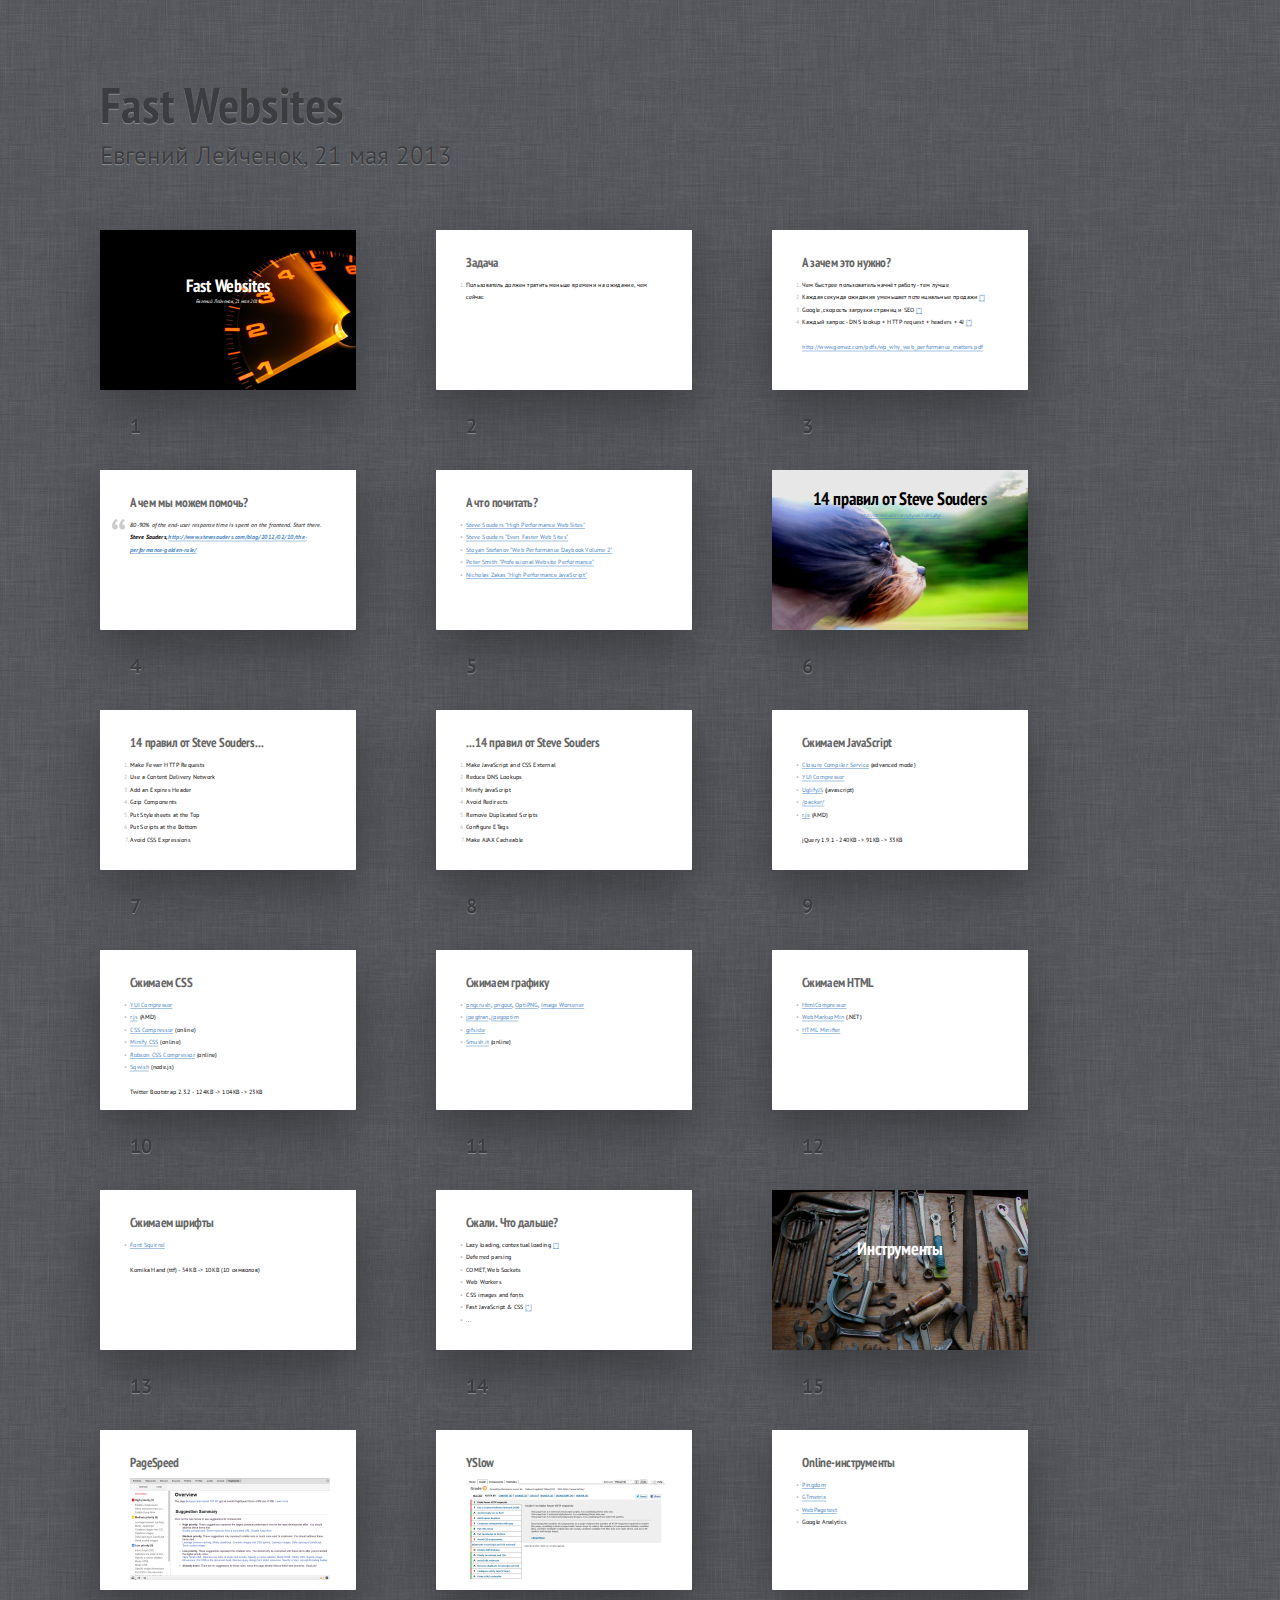
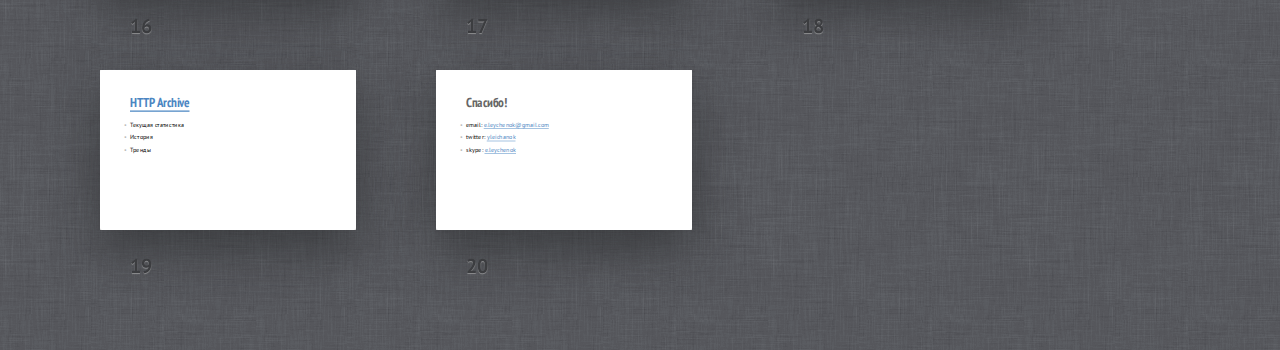
<file: fast_websites/index.html>
<!DOCTYPE HTML>
<html lang="en">
<head>
	<title>Fast Websites</title>
	<meta charset="utf-8">
	<meta name="viewport" content="width=792, user-scalable=no">
	<meta http-equiv="x-ua-compatible" content="ie=edge">
	<link rel="stylesheet" href="shower/themes/ribbon/styles/screen.css">
	<!--
	To apply styles to the certain slides
	set slide ID to get needed elements
	-->
	<style>
		.cover h2 {
			margin: 80px 0 0;
			text-align: center;
			font-size: 70px;
		}
		.cover p {
			margin: 10px 0 0;
			text-align: center;
			font-style: italic;
			font-size: 20px;
		}

		#cover h2 {
			color: #FFF;
		}
		#cover p {
			color: #FFF;
		}

		#rules h2 {
			 color: #000;
		}
		#tools h2 {
			color: #FFF;
			margin-top: 200px;
		}
	</style>
</head>
<body class="list">
	<header class="caption">
		<h1>Fast Websites</h1>
		<p>Евгений Лейченок, 21 мая 2013</p>
	</header>
	<section class="slide cover" id="cover"><div>
		<h2>Fast Websites</h2>
		<p>Евгений Лейченок, 21 мая 2013</p>
		<img src="pictures/cover.jpg" alt="">
	</div></section>
	<section class="slide"><div>
		<h2>Задача</h2>
		<ol>
			<li>Пользователь должен тратить меньше времени на ожидание, чем сейчас</li>
		</ol>
	</div></section>
	<section class="slide"><div>
		<h2>А зачем это нужно?</h2>
		<ol>
			<li>Чем быстрее пользователь начнёт работу - тем лучше</li>
			<li class="next">Каждая секунда ожидания уменьшает потенциальные продажи <a href="http://www.svennerberg.com/2008/12/page-load-times-vs-conversion-rates/">[*]</a></li>
			<li class="next">Google, скорость загрузки страниц и SEO <a href="http://blog.kissmetrics.com/speed-is-a-killer/">[*]</a></li>
			<li class="next">Каждый запрос - DNS lookup + HTTP request + headers + 4J <a href="http://estelle.github.io/jsframeworks/">[*]</a></li>
		</ol>
		<p class="note"><a href="http://www.gomez.com/pdfs/wp_why_web_performance_matters.pdf">http://www.gomez.com/pdfs/wp_why_web_performance_matters.pdf</a></p>
	</div></section>
	<section class="slide"><div>
		<h2>А чем мы можем помочь?</h2>
		<figure>
			<blockquote><p>80-90% of the end-user response time is spent on the frontend. Start there.</p></blockquote>
			<figcaption>Steve Souders, <a href="http://www.stevesouders.com/blog/2012/02/10/the-performance-golden-rule/">http://www.stevesouders.com/blog/2012/02/10/the-performance-golden-rule/</a></figcaption>
		</figure>
	</div></section>
	<section class="slide"><div>
		<h2>А что почитать?</h2>
		<ul>
			<li><a href="http://www.amazon.com/High-Performance-Web-Sites-Essential/dp/0596529309">Steve Souders "High Performance Web Sites"</a></li>
			<li><a href="http://www.amazon.com/Even-Faster-Web-Sites-Performance/dp/0596522304">Steve Souders "Even Faster Web Sites"</a></li>
			<li><a href="http://www.amazon.com/Web-Performance-Daybook-Stoyan-Stefanov/dp/1449332919">Stoyan Stefanov "Web Performance Daybook Volume 2"</a></li>
			<li><a href="http://www.amazon.com/Professional-Website-Performance-Optimizing-Front-End/dp/1118487524/">Peter Smith "Professional Website Performance"</a></li>
			<li><a href="http://www.amazon.com/Performance-JavaScript-Faster-Application-Interfaces/dp/059680279X/ref=pd_sim_b_12">Nicholas Zakas "High Performance JavaScript"</a></li>
		</ul>
	</div></section>
	<section class="slide cover" id="rules">
		<h2>14 правил от Steve Souders</h2>
		<p><a href="http://stevesouders.com/hpws/rules.php">http://stevesouders.com/hpws/rules.php</a></p>
		<img src="pictures/rules.jpg" alt="">
	</section>
	<section class="slide"><div>
		<h2>14 правил от Steve Souders...</h2>
		<ol>
			<li>Make Fewer HTTP Requests</li>
			<li>Use a Content Delivery Network</li>
			<li>Add an Expires Header</li>
			<li>Gzip Components</li>
			<li>Put Stylesheets at the Top</li>
			<li>Put Scripts at the Bottom</li>
			<li>Avoid CSS Expressions</li>
		</ol>
	</div></section>
	<section class="slide"><div>
		<h2>...14 правил от Steve Souders</h2>
		<ol type="1" start="7">
			<li style="counter-increment: list 7 1;">Make JavaScript and CSS External</li>
			<li>Reduce DNS Lookups</li>
			<li>Minify JavaScript</li>
			<li>Avoid Redirects</li>
			<li>Remove Duplicated Scripts</li>
			<li>Configure ETags</li>
			<li>Make AJAX Cacheable</li>
		</ol>
	</div></section>
	<section class="slide"><div>
		<h2>Сжимаем JavaScript</h2>
		<ul>
			<li><a href="http://closure-compiler.appspot.com/home">Closure Compiler Service</a> (advanced mode)</li>
			<li><a href="http://yui.github.io/yuicompressor/">YUI Compressor</a></li>
			<li><a href="https://github.com/mishoo/UglifyJS">UglifyJS</a> (javascript)</li>
			<li><a href="http://dean.edwards.name/packer/">/packer/</a></li>
			<li><a href="http://requirejs.org/docs/optimization.html">r.js</a> (AMD)</li>
		</ul>
		<p>jQuery 1.9.1 - 240KB -> 91KB -> 33KB</p>
	</div></section>
	<section class="slide"><div>
		<h2>Сжимаем CSS</h2>
		<ul>
			<li><a href="http://yui.github.io/yuicompressor/">YUI Compressor</a></li>
			<li><a href="http://requirejs.org/docs/optimization.html">r.js</a> (AMD)</li>
			<li><a href="http://www.cssdrive.com/index.php/main/csscompressor/">CSS Compressor</a> (online)</li>
			<li><a href="http://www.minifycss.com/css-compressor/">Minify CSS</a> (online)</li>
			<li><a href="http://iceyboard.no-ip.org/projects/css_compressor">Robson CSS Compressor</a> (online)</li>
			<li><a href="https://github.com/ded/sqwish">Sqwish</a> (node.js)</li>
		</ul>
		<p>Twitter Bootstrap 2.3.2 - 124KB -> 104KB -> 23KB</p>
	</div></section>
	<section class="slide"><div>
		<h2>Сжимаем графику</h2>
		<ul>
			<li><a href="http://pmt.sourceforge.net/pngcrush/">pngcrush</a>, <a href="http://advsys.net/ken/util/pngout.htm">pngout</a>, <a href="http://optipng.sourceforge.net/">OptiPNG</a>, <a href="http://entropymine.com/imageworsener/">Image Worsener</a></li>
			<li><a href="http://sylvana.net/jpegcrop/jpegtran/">jpegtran</a>, <a href="http://freecode.com/projects/jpegoptim">jpegoptim</a></li>
			<li><a href="http://www.lcdf.org/gifsicle/">gifsicle</a></li>
			<li><a href="http://www.smushit.com/ysmush.it/">Smush.it</a> (online)</li>
		</ul>
	</div></section>
	<section class="slide"><div>
		<h2>Сжимаем HTML</h2>
		<ul>
			<li><a href="https://code.google.com/p/htmlcompressor/">HtmlCompressor</a></li>
			<li><a href="http://webmarkupmin.codeplex.com/">WebMarkupMin</a> (.NET)</li>
			<li><a href="https://github.com/kangax/html-minifier">HTML Minifier</a></li>
		</ul>
	</div></section>
	<section class="slide"><div>
		<h2>Сжимаем шрифты</h2>
		<ul>
			<li><a href="http://www.fontsquirrel.com/tools/webfont-generator">Font Squirrel</a></li>
		</ul>
		<p>Komika Hand (ttf) - 54KB -> 10KB (10 символов)</p>
	</div></section>
	<section class="slide"><div>
		<h2>Сжали. Что дальше?</h2>
		<ul>
			<li>Lazy loading, contextual loading <a href="http://www.youtube.com/watch?v=Sx5GJo_14S8">[*]</a></li>
			<li>Deferred parsing</li>
			<li>COMET, Web Sockets</li>
			<li>Web Workers</li>
			<li>CSS images and fonts</li>
			<li>Fast JavaScript & CSS <a href="http://dl.dropboxusercontent.com/u/39519/talks/cssperf/index.html">[*]</a></li>
			<li>...</li>
		</ul>
	</div></section>
	<section class="slide cover" id="tools">
		<h2>Инструменты</h2>
		<img src="pictures/tools.jpg" alt="">
	</section>
	<section class="slide"><div>
		<h2>PageSpeed</h2>
		<img src="pictures/pagespeed.jpg" alt="">
	</div></section>
	<section class="slide"><div>
		<h2>YSlow</h2>
		<img src="pictures/yslow.jpg" alt="">
	</div></section>
	<section class="slide"><div>
		<h2>Online-инструменты</h2>
		<ul>
			<li><a href="http://tools.pingdom.com/fpt/">Pingdom</a></li>
			<li><a href="http://gtmetrix.com/">GTmetrix</a></li>
			<li><a href="http://www.webpagetest.org/">WebPagetest</a></li>
			<li>Google Analytics</li>
		</ul>
	</div></section>
	<section class="slide"><div>
		<h2><a href="http://httparchive.org/">HTTP Archive</a></h2>
		<ul>
			<li>Текущая статистика</li>
			<li>История</li>
			<li>Тренды</li>
		</ul>
	</div></section>
	<section class="slide"><div>
		<h2>Спасибо!</h2>
		<ul>
			<li>email: <a href="mailto:e.leychenok@gmail.com">e.leychenok@gmail.com</a></li>
			<li>twitter: <a href="https://twitter.com/yleichanok">yleichanok</a></li>
			<li>skype: <a href="callto:e.leychenok">e.leychenok</a></li>
		</ul>
	</div></section>
	<!--
		To hide progress bar from entire presentation
		just remove “progress” element.
		-->
	<div class="progress"><div></div></div>
	<script src="shower/shower.min.js"></script>
	<!-- Copyright © 2013 Yauheni Leichanok -->
</body>
</html>
</file>
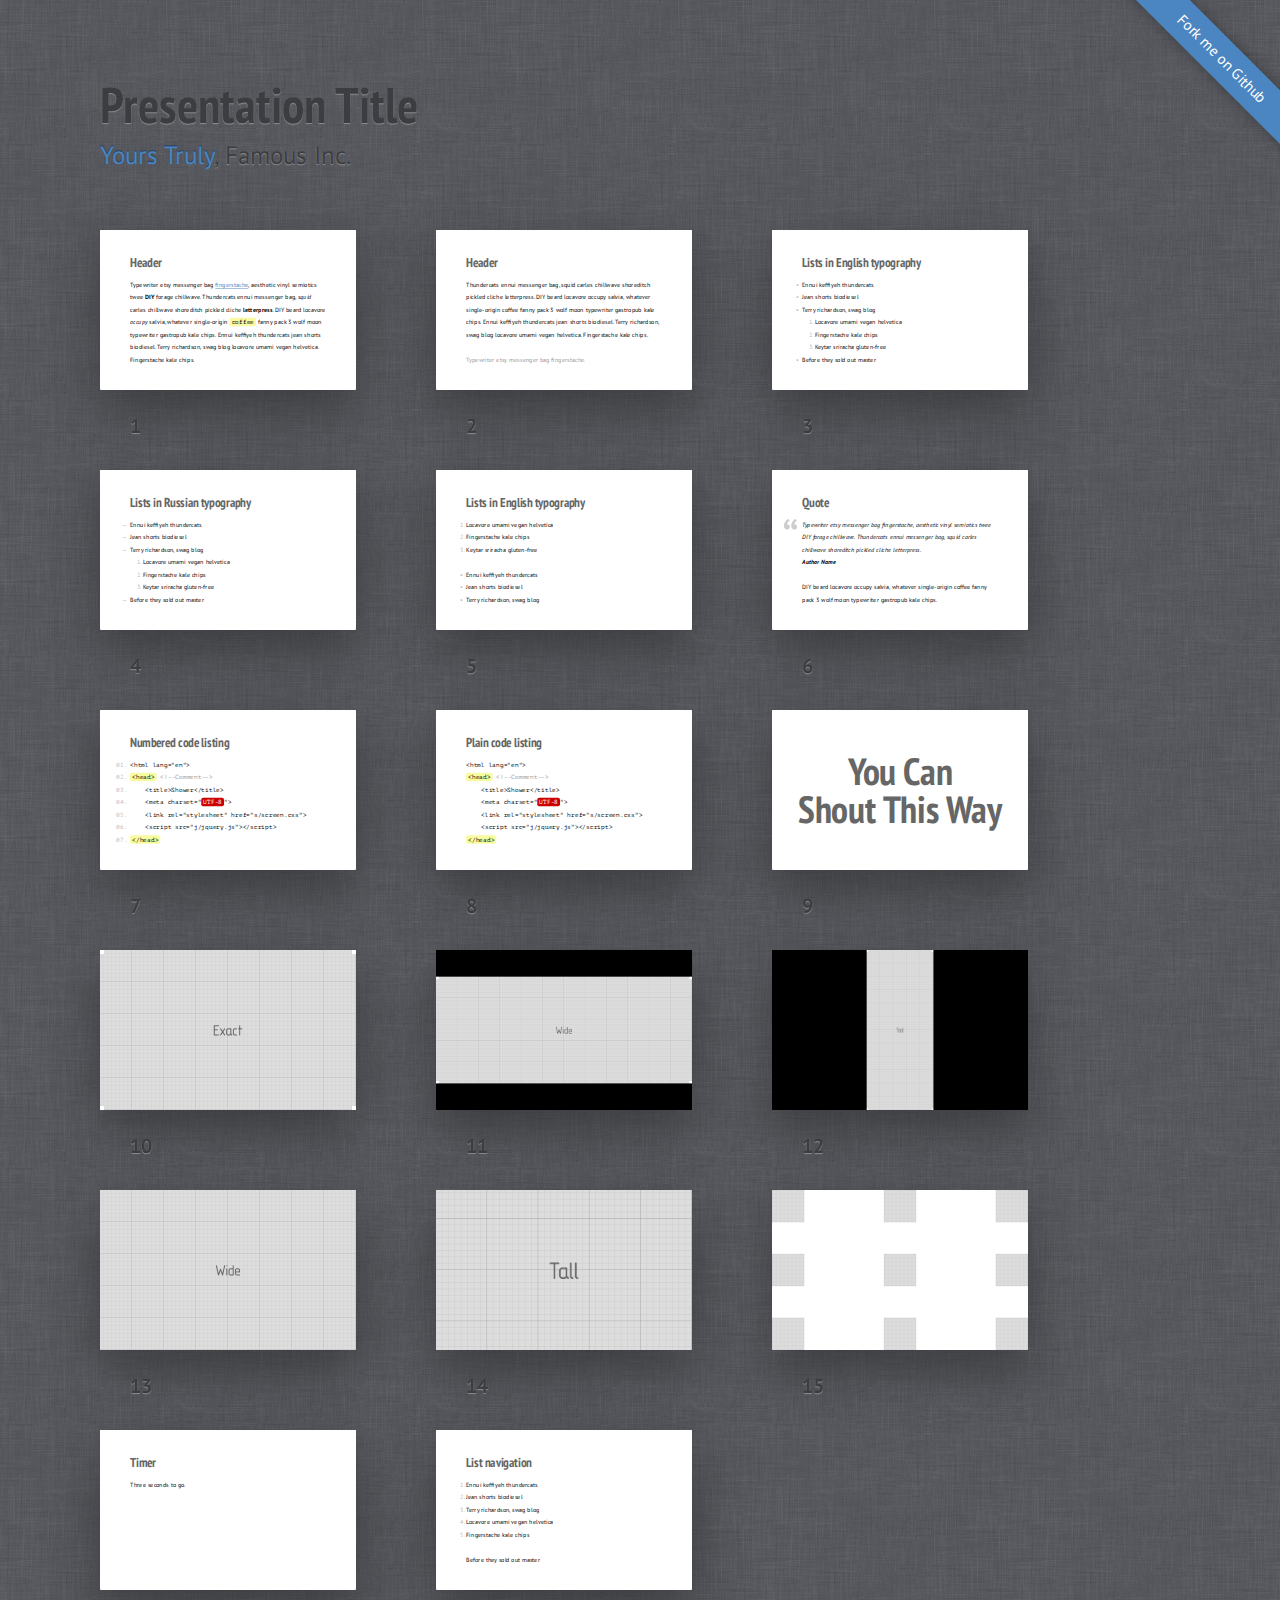
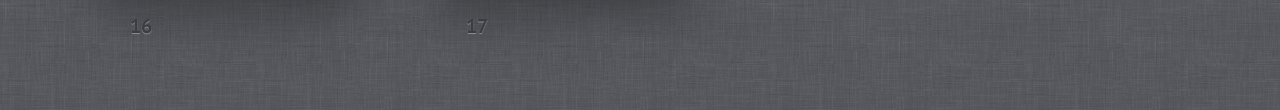
<file: fast_websites/shower/themes/ribbon/index.html>
<!DOCTYPE html>
<html lang="en">
<head>
	<title>Ribbon theme for Shower</title>
	<meta charset="utf-8">
	<meta name="viewport" content="width=792, user-scalable=no">
	<meta http-equiv="x-ua-compatible" content="ie=edge">
	<link rel="stylesheet" href="styles/screen.css">
</head>
<body class="list">
	<!--
		Debug class on <body> enables
		cyan grid on slides
		-->
	<header class="caption">
		<h1>Presentation Title</h1>
		<p><a href="">Yours Truly</a>, Famous Inc.</p>
	</header>
	<section class="slide"><div>
		<h2>Header</h2>
		<p>Typewriter etsy messenger bag <a href="">fingerstache</a>, aesthetic vinyl semiotics twee <strong>DIY</strong> forage chillwave. Thundercats ennui messenger bag, <em>squid</em> carles chillwave shoreditch pickled cliche <b>letterpress</b>. DIY beard locavore <i>occupy</i> salvia, whatever single-origin <code>coffee</code> fanny pack 3 wolf moon typewriter gastropub kale chips. Ennui keffiyeh thundercats jean shorts biodiesel. Terry richardson, swag blog locavore umami vegan helvetica. Fingerstache kale chips.</p>
		<footer>
			Typewriter etsy messenger bag fingerstache.
		</footer>
	</div></section>
	<section class="slide"><div>
		<h2>Header</h2>
		<p>Thundercats ennui messenger bag, squid carles chillwave shoreditch pickled cliche letterpress. DIY beard locavore occupy salvia, whatever single-origin coffee fanny pack 3 wolf moon typewriter gastropub kale chips. Ennui keffiyeh thundercats jean shorts biodiesel. Terry richardson, swag blog locavore umami vegan helvetica. Fingerstache kale chips.</p>
		<p class="note">Typewriter etsy messenger bag fingerstache.</p>
		<footer>
			DIY beard locavore occupy salvia, whatever single-origin coffee fanny pack 3 wolf moon typewriter gastropub kale chips. Ennui keffiyeh thundercats jean shorts biodiesel.
		</footer>
	</div></section>
	<section class="slide"><div>
		<h2>Lists in English typography</h2>
		<ul>
			<li>Ennui keffiyeh thundercats</li>
			<li>Jean shorts biodiesel</li>
			<li>Terry richardson, swag blog
				<ol>
					<li>Locavore umami vegan helvetica</li>
					<li>Fingerstache kale chips</li>
					<li>Keytar sriracha gluten-free</li>
				</ol>
			</li>
			<li>Before they sold out master</li>
		</ul>
	</div></section>
	<section class="slide" lang="ru"><div>
		<h2>Lists in Russian typography</h2>
		<ul>
			<li>Ennui keffiyeh thundercats</li>
			<li>Jean shorts biodiesel</li>
			<li>Terry richardson, swag blog
				<ol>
					<li>Locavore umami vegan helvetica</li>
					<li>Fingerstache kale chips</li>
					<li>Keytar sriracha gluten-free</li>
				</ol>
			</li>
			<li>Before they sold out master</li>
		</ul>
	</div></section>
	<section class="slide"><div>
		<h2>Lists in English typography</h2>
		<ol>
			<li>Locavore umami vegan helvetica</li>
			<li>Fingerstache kale chips</li>
			<li>Keytar sriracha gluten-free</li>
		</ol>
		<ul>
			<li>Ennui keffiyeh thundercats</li>
			<li>Jean shorts biodiesel</li>
			<li>Terry richardson, swag blog</li>
		</ul>
	</div></section>
	<section class="slide"><div>
		<h2>Quote</h2>
		<figure>
			<blockquote>
				<p>Typewriter etsy messenger bag fingerstache, aesthetic vinyl semiotics twee DIY forage chillwave. Thundercats ennui messenger bag, squid carles chillwave shoreditch pickled cliche letterpress.</p>
			</blockquote>
			<figcaption>Author Name</figcaption>
		</figure>
		<p>DIY beard locavore occupy salvia, whatever single-origin coffee fanny pack 3 wolf moon typewriter gastropub kale chips.</p>
	</div></section>
	<section class="slide"><div>
		<h2>Numbered code listing</h2>
		<pre>
			<code>&lt;html lang="en"&gt;</code>
			<code><mark>&lt;head&gt;</mark> <mark class="comment">&lt;!--Comment--&gt;</mark></code>
			<code>    &lt;title&gt;Shower&lt;/title&gt;</code>
			<code>    &lt;meta charset="<mark class="important">UTF-8</mark>"&gt;</code>
			<code>    &lt;link rel="stylesheet" href="s/screen.css"&gt;</code>
			<code>    &lt;script src="j/jquery.js"&gt;&lt;/script&gt;</code>
			<code><mark>&lt;/head&gt;</mark></code>
		</pre>
	</div></section>
	<section class="slide"><div>
		<h2>Plain code listing</h2>
		<pre><code>&lt;html lang="en"&gt;
<mark>&lt;head&gt;</mark> <mark class="comment">&lt;!--Comment--&gt;</mark>
    &lt;title&gt;Shower&lt;/title&gt;
    &lt;meta charset="<mark class="important">UTF-8</mark>"&gt;
    &lt;link rel="stylesheet" href="s/screen.css"&gt;
    &lt;script src="j/jquery.js"&gt;&lt;/script&gt;
<mark>&lt;/head&gt;</mark></code></pre>
	</div></section>
	<section class="slide shout"><div>
		<h2>
			You Can<br>
			Shout This Way
		</h2>
		<footer>
			Typewriter etsy messenger bag fingerstache.
		</footer>
	</div></section>
	<section class="slide cover"><div>
		<img src="pictures/exact.png" alt="">
	</div></section>
	<section class="slide cover w"><div>
		<img src="pictures/wide.png" alt="">
	</div></section>
	<section class="slide cover h"><div>
		<img src="pictures/tall.png" alt="">
		<footer>
			Typewriter etsy messenger bag fingerstache.
		</footer>
	</div></section>
	<section class="slide cover h"><div>
		<img src="pictures/wide.png" alt="">
	</div></section>
	<section class="slide cover w"><div>
		<img src="pictures/tall.png" alt="">
	</div></section>
	<section class="slide shout"><div>
		<img src="pictures/square.png" alt="" class="place t l">
		<img src="pictures/square.png" alt="" class="place t">
		<img src="pictures/square.png" alt="" class="place t r">
		<img src="pictures/square.png" alt="" class="place l">
		<img src="pictures/square.png" alt="" class="place">
		<img src="pictures/square.png" alt="" class="place r">
		<img src="pictures/square.png" alt="" class="place b l">
		<img src="pictures/square.png" alt="" class="place b">
		<img src="pictures/square.png" alt="" class="place b r">
	</div></section>
	<section class="slide" data-timing="00:03"><div>
		<h2>Timer</h2>
		<p>Three seconds to go.</p>
	</div></section>
	<section class="slide"><div>
		<h2>List navigation</h2>
		<ol>
			<li>Ennui keffiyeh thundercats</li>
			<li class="next">Jean shorts biodiesel</li>
			<li class="next">Terry richardson, swag blog</li>
			<li class="next">Locavore umami vegan helvetica</li>
			<li class="next">Fingerstache kale chips</li>
		</ol>
		<p class="next">Before they sold out master</p>
	</div></section>
	<p class="badge"><a href="https://github.com/shower/shower">Fork me on Github</a></p>
	<!--
		To hide progress bar from entire presentation
		just remove “progress” element.
		-->
	<div class="progress"><div></div></div>
	<script src="../../shower.js"></script>
	<!-- Copyright © 2013 Yours Truly, Famous Inc. -->
</body>
</html>
</file>
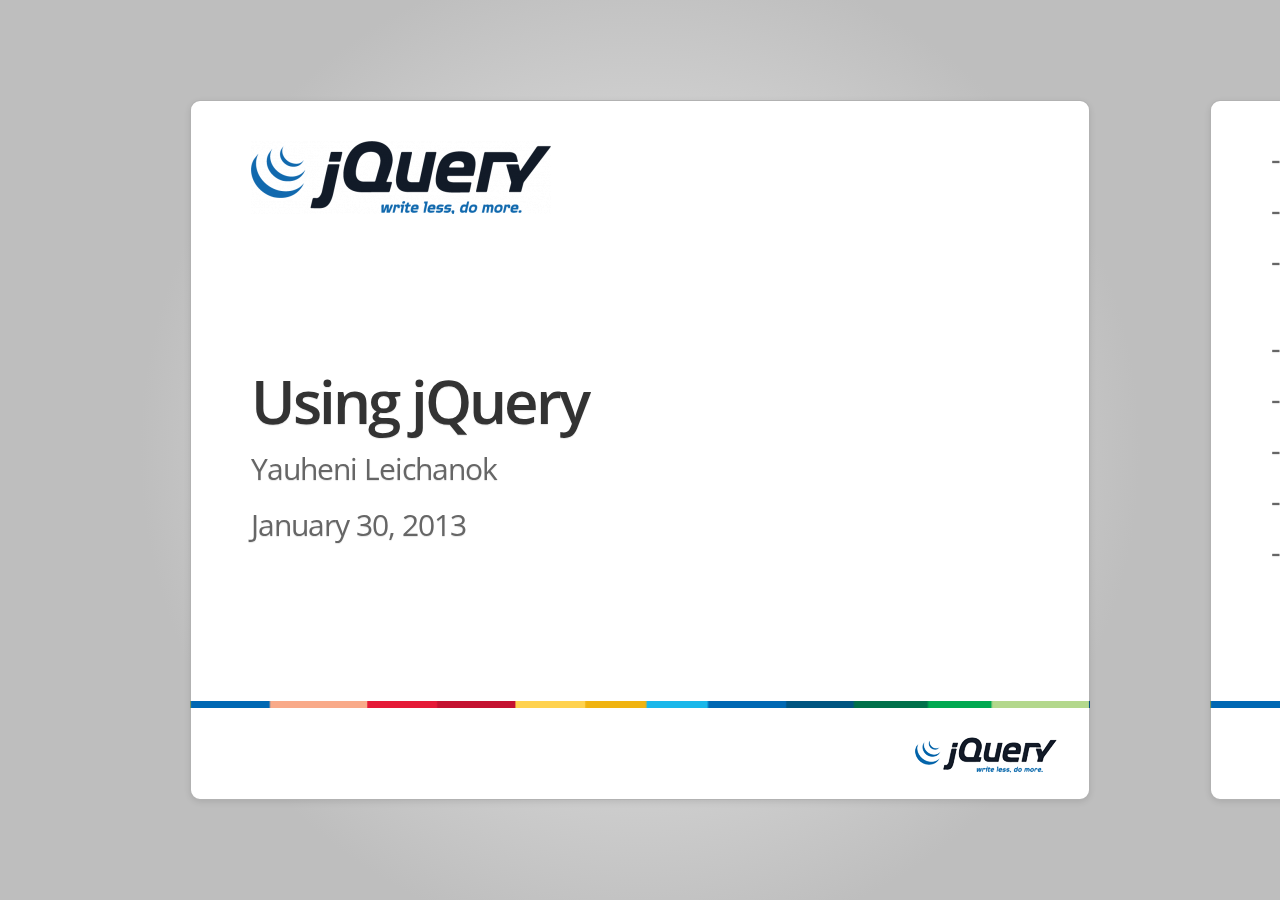
<file: using_jquery/presentation_en.html>
<!DOCTYPE html>
<!--
    Google HTML5 slide template
    
    Authors: Luke Mahe (code)
             Marcin Wichary (code and design)
             
             Dominic Mazzoni (browser compatibility)
             Charles Chen (ChromeVox support)
    
    URL: http://code.google.com/p/html5slides/
    -->
<html>
    <head>
        <meta charset="utf-8">
        <title>Using jQuery</title>
        <link rel="stylesheet" type="text/css" href="lib/styles.css">
    </head>
    <body style="display: none;">
        <section class="slides layout-regular template-io2011">
            <article>
                <img src="files/jquery-logo.png" alt="jQuery" />
                <h1>Using jQuery</h1>
                <p>Yauheni Leichanok</p>
                <p>January 30, 2013</p>
            </article>
            <article>
                <ul>
                    <li>What is jQuery?</li>
                    <li>DOM. Selectors. Performance. Sizzle</li>
                    <li>Working with elements. Parent, parents, closest, find, children, filter</li>
                    <li>Events</li>
                    <li>Ajax</li>
                    <li>Tips and tricks</li>
                    <li>Bonus #1</li>
                    <li>Bonus #2</li>
                </ul>
            </article>
            <article>
                <h3>A bit of history</h3>
                <ul>
                    <li>1995 - LiveScript</li>
                    <li>1996 - MS IE 3.0</li>
                    <li>1998 - EcmaScript</li>
                </ul>
            </article>
            <article>
                <h3>Browser wars</h3>
                <ul>
                    <li>Netscape - Microsoft</li>
                    <li>JavaScript - JScript</li>
                    <li>Proprietary technologies</li>
                </ul>
                <br />
                <p>2001 - MS IE 6.0</p>
                <img src="files/browser-wars.jpg" alt="" width="350" class="article-help" />
            </article>
            <article>
                <h3>DOM</h3>
                <p>If there is a DOM method - there is a problem with it (C) John Resig</p>
                <ul>
                    <li><code>getElementById</code> (problem with name)</li>
                    <li><code>getElementsByTagName</code> (problem with * and object)</li>
                    <li><code>getElementsByClassName</code> (problem with support and several classes)</li>
                    <li><code>querySelectorAll</code> (problem with support and syntax)</li>
                </ul>
                <img src="files/why-you-no.jpg" alt="" width="150" class="article-help" />
            </article>
            <article>
                <h3>jQuery!!!</h3>
                <ul>
                    <li>Selectors engine (Sizzle), tree traversal</li>
                    <li>Events</li>
                    <li>Visual effects and animation</li>
                    <li>AJAX-extensions</li>
                    <li>Plugins</li>
                </ul>
                <img src="files/chuck-norris-approved.jpg" alt="" width="250" class="article-help" />
            </article>
            <article>
                <h3>DOM & Sizzle</h3>
                <p>Based on DOM API, realization depends on support of base methods.</p>
                <p>Selectors are parsed from right to left.</p>
                <section>
                    <pre>
$('#id > div.className:first[data-id="42"] + a[href~="localhost"]');</pre>
                </section>
                <img src="files/sizzle.jpg" alt="" width="200" class="article-help" />
            </article>
            <article>
                <h3>Simple selectors</h3>
                <p>Use methods from DOM API.</p>
                <ul>
                    <li><code>$('#id') - getElementById</code></li>
                    <li><code>$('div') - getElementsByTagName</code></li>
                    <li><code>$('.className') - getElementsByClassName</code></li>
                </ul>
            </article>
			<article>
				<h3>From our projects:)</h3>
				<section>
					<pre>
// 1
var id = 'test';
$('div[id=' + id + ']');

// 2
$('.myclass input #results:eq(0)');

// 3
$('div#id');

// 4
$("#content.fan form.status .validation-summary-valid ul");</pre>
				</section>
			</article>
            <article>
                <h3>Context</h3>
                <p>Increases performance during elements search, using previous selected element. Pass the second parameter to $(...).</p>
                <section>
                    <pre>
var context = $('#id .className');
$('.anotherClassName', context).show();</pre>
                </section>
            </article>
            <article>
                <h3>Selectors</h3>
                <p>Use document.querySelectorAll(), if the method exists.</p>
                <p>If not - Sizzle parses the selector and search for elements from right to left.</p>
                <section>
                    <pre>
$('.className div > p');</pre>
                </section>
            </article>
            <article>
                <h3>Tips</h3>
                <ul>
                    <li>1. Start with id - <code>$('#id ...')</code></li>
                    <li>2. Use context - <code>$('...', $('#id'))</code></li>
                    <li>3. Be careful with pseudoclasses - <code>:first, :not, :contains</code> etc.</li>
                    <li><span class="red">4. Cache!</span></li>
                </ul>
                <section>
                    <pre>
var el = $('#id .className');
el.css('color', 'red');
el.show();
el.click(function() {});</pre>
                </section>
            </article>
            <article>
                <h1>http://jsperf.com/</h1>
                <img src="files/like-a-boss.jpg" alt="" width="200" class="article-help" />
            </article>
            <article>
                <h3>Need a custom selector?</h3>
                <section>
                    <pre>
$.extend($.expr[':'], {
    over100pixels: function(el) {
        return $(el).height() > 100;
    }
});

$('.box:over100pixels').click(function() {
    // do something
});</pre>
                </section>
                <img src="files/tools.png" alt="" width="150" class="article-help" />
            </article>
            <article>
                <h3>Tree traversal</h3>
                <ul>
                    <li><code>parent(), parents(), parentsUntil('selector')</code></li>
                    <li><code>closest('selector')</code></li>
                    <li><code>find('selector')</code></li>
                    <li><code>children('selector')</code></li>
                    <li><code>filter('selector')</code></li>
                    <li><code>siblings('selector')</code></li>
                </ul>
            </article>
            <article>
                <h3>Methods chaining</h3>
                <section>
                    <pre>
$('#id')
    .find('.className').hide().end()
    .find('.anotherClassName').show();</pre>
                </section>
                <img src="files/chain.jpg" alt="" width="300" class="article-help" />
            </article>
            <article>
                <h3>Helpers</h3>
                <section>
                    <pre>
$('#id').data('order', '1'); // save state
$('#id').is(':checked'); // check for smth

$('#id').clone(); // clone html element
$.extend(true, {}, obj); // clone object

$('#id').toggleClass('className'); // add or remove class
$('#id').slideToggle(); // slide up or slide down

$('#id').position(); // calculate position relatively
$('#id').offset(); // calculate position in the document</pre>
                </section>
            </article>
            <article>
                <h3>Events</h3>
                <p>http://www.quirksmode.org/dom/events/</p>
                <ul>
                    <li><code>&lt;a href="#" onclick="doSomething();"&gt;Go&lt;/a&gt;</code></li>
                    <li><code>element.onclick = doSomething;</code></li>
                    <li><code>element.addEventListener('click', doSomething, false);</code></li>
                    <li><code>element.attachEvent('onclick', doSomething);</code></li>
                </ul>
            </article>
            <article>
                <h3>DOM ready</h3>
                <p>Executes, when the DOM is fully loaded.</p>
                <section>
                    <pre>
$(document).ready(function() {});
$(function() {});

jQuery(function($) {});</pre>
                </section>
                <p><span class="red">Important!</span> Append your css files before scripts.</p>
            </article>
            <article>
                <h3>Events handling</h3>
                <ul>
                    <li><code>bind, unbind</code></li>
                    <li><code>live, die</code></li>
                    <li><code>delegate, undelegate</code></li>
                </ul>
            </article>
            <article>
                <h3>Events handling</h3>
                <section>
                    <pre>
$('#id').on('click', function() {});

// bad
$('#table tr').on('mouseover mouseleave', function(event) {});

// good
$('#table').on('mouseenter mouseleave', 'tr', function(event) {});</pre>
                </section>
                <img src="files/on-off-switch.jpg" alt="" width="250" class="article-help" />
            </article>
            <article>
                <h3>Namespaces</h3>
                <section>
                    <pre>
$('#id')
    .on('click.myPlugin', function() {})
    .on('keypress.myPlugin', function() {});

$('#id').off('.myPlugin');</pre>
                </section>
            </article>
            <article>
                <h3>Shortcuts</h3>
                <p>Exist for almost all events.</p>
                <section>
                    <pre>
// = $('#id').on('click', function() {});
$('#id').click(function() {});

// = $('#id').trigger('click');
$('#id').click();</pre>
                </section>
				<section>
					<pre>
$('#id').hover(function() {}, function() {});</pre>
				</section>
            </article>
            <article>
                <h3>AJAX</h3>
                <ul>
                    <li><code>$.ajax({});</code> - base method</li>
                    <li><code>$.get('');</code></li>
                    <li><code>$.post('');</code></li>
                </ul>
                <img src="files/ajax.jpg" alt="" width="250" class="article-help" />
            </article>
            <article>
                <h3>AJAX events</h3>
                <section>
                    <pre>
$("#loading").on("ajaxSend", function(){
    $(this).show();
}).on("ajaxComplete", function(){
    $(this).hide();
});</pre>
                </section>
                <img src="files/events.png" alt="" width="790" />
            </article>
            <article>
                <h3>JSONP</h3>
                <p>jQuery allows performing cross-domain requests.</p>
                <section>
                    <pre>
$.getJSON('url?callback=?', {}, function() {});

$.ajax({
    type: 'GET',
    url: 'url',
    dataType: 'jsonp',
    data: {},
    success: function() {}
});</pre>
                </section>
            </article>
            <article>
                <h3>Deferreds</h3>
                <p>Allows to assign callback functins for a task that may not complete immediately.</p>
                <section>
                    <pre>
// bad
$.get('first_url', function(firstResponse) {
    $.get('second_url', function(secondResponse) {
        // do something
    });
});

// better
$.when($.get('first_url'), $.get('second_url'))
 .then(function(firstResponse, secondResponse) {
   // do something 
});</pre>
                </section>
            </article>
            <article>
                <h3>Plugins</h3>
                <p>http://docs.jquery.com/Plugins/Authoring</p>
                <section>
                    <pre>
$.fn.toggable = function() {
    var el = $(this);
    el.click(function() {
        el.toggleClass('active');
    });
};

$('#id').toggable();</pre>
                </section>
            </article>
            <article>
                <h3>Finally</h3>
                <ul>
                    <li>Write nice selectors and cache them</li>
                    <li>Do not touch the DOM too much</li>
                    <li>Use id, if possible</li>
                    <li>Delegate events</li>
                    <li>Use namespaces</li>
                    <li>Use shortcust</li>
                    <li>Write your own plugins</li>
                    <li>Ask questions:)</li>
                </ul>
            </article>
			<article>
				<h3>Reading</h3>
				<ul>
					<li><a href="http://api.jquery.com/">Documentation</a></li>
					<li><a href="http://code.jquery.com/jquery-1.9.1.js">Source code</a></li>
					<li><a href="http://www.amazon.com/jQuery-Cookbook-Animal-Guide-ebook/dp/B0043D2EOU/ref=sr_1_1?ie=UTF8&qid=1361539635&sr=8-1&keywords=cody+linley+jquery">Cody Lindley - jQuery Cookbook</a></li>
					<li><a href="http://ontwik.com/javascript/jquery-performance-tips-and-tricks/">Addy Osmani - jQuery Proven Performance Tips</a></li>
					<li><a href="http://24ways.org/2011/your-jquery-now-with-less-suck/">Scott Kosman - Your jQuery: Now With 67% Less Suck</a></li>
					<li><a href="http://www.learningjquery.com/">Learning jQuery</a></li>
				</ul>
			</article>
			<article>
                <h3>Bonus #1. jQuery news</h3>
                <ul>
                    <li>jQuery sites updated</li>
                    <li>jQuery Plugin Registry</li>
                    <li>Two branches - 1.9 and 2.0</li>
                    <li>jQuery Migrate</li>
                </ul>
            </article>
            <article>
                <h3>jQuery 1.9</h3>
                <p><a href="http://jquery.com/upgrade-guide/1.9/">Upgrade guide</a></p>
                <ul>
                    <li>Refactoring</li>
                    <li>Old browser support</li>
                    <li>Removed hidden features API</li>
                    <li>Removed live, die, browser, toggle</li>
                    <li>Increased performance</li>
                    <li>...</li>
                </ul>
            </article>
            <article>
                <h3>jQuery 2.0</h3>
                <ul>
                    <li>Removed support of IE up to 9</li>
                    <li>API - equal to 1.9</li>
                </ul>
            </article>
            <article>
                <h3>jQuery Migrate</h3>
                <p><a href="https://github.com/jquery/jquery-migrate/">https://github.com/jquery/jquery-migrate/</a></p>
                <code>
                    <pre>&lt;script src="jquery-1.9.js"&gt;&lt;/script&gt;
&lt;script src="jquery-migrate-1.0.0.js"&gt;&lt;/script&gt;</pre>
                </code>
            </article>
            <article>
                <h3>Bonus #2. 5 common mistakes</h3>
                <ul>
                    <li>Using old jQuery version</li>
                    <li>Using same selectors several times, without caching</li>
                    <li>Too long and complex selectors</li>
                    <li>No methods chaining</li>
                    <li>Incorrect events handling</li>
                </ul>
            </article>
            <article>
                <h1>Thanks!</h1>
                <ul>
                    <li>email: <a href="mailto:e.leychenok@itransition.com">e.leychenok@itransition.com</a></li>
                    <li>skype: <a href="callto://e.leychenok">e.leychenok</a></li>
                    <li>twitter: <a href="https://twitter.com/yleichanok">https://twitter.com/yleichanok</a></li>
                </ul>
                <img src="files/yoda.jpg" alt="" width="225" class="article-help" />
            </article>
        </section>
        <script src="lib/slides.js"></script>
        <script src="lib/prettify.js"></script>
    </body>
</html>
</file>
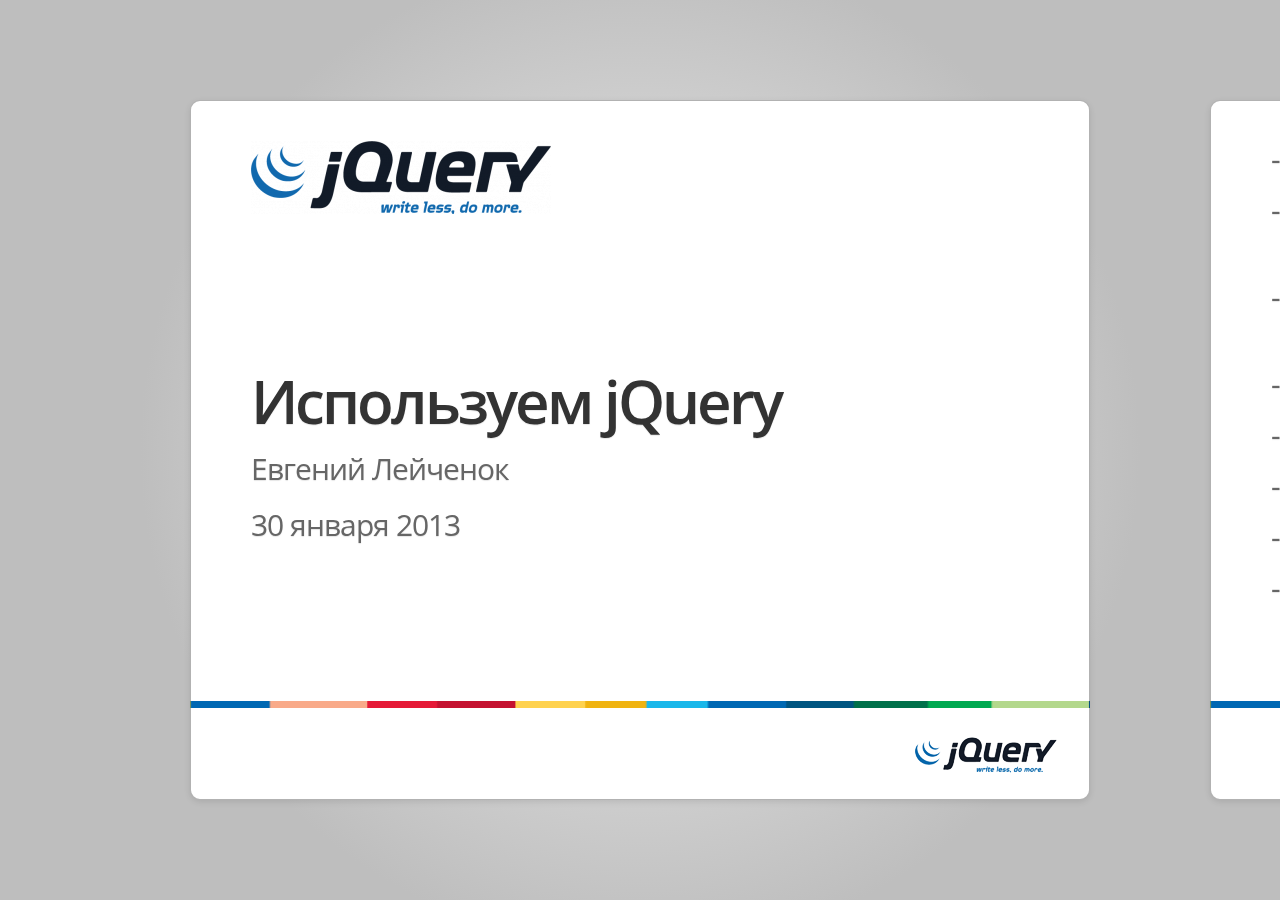
<file: using_jquery/presentation_ru.html>
<!DOCTYPE html>
<!--
    Google HTML5 slide template
    
    Authors: Luke Mahe (code)
             Marcin Wichary (code and design)
             
             Dominic Mazzoni (browser compatibility)
             Charles Chen (ChromeVox support)
    
    URL: http://code.google.com/p/html5slides/
    -->
<html>
    <head>
        <meta charset="utf-8">
        <title>Используем jQuery</title>
        <link rel="stylesheet" type="text/css" href="lib/styles.css">
    </head>
    <body style="display: none;">
        <section class="slides layout-regular template-io2011">
            <article>
                <img src="files/jquery-logo.png" alt="jQuery" />
                <h1>Используем jQuery</h1>
                <p>Евгений Лейченок</p>
                <p>30 января 2013</p>
            </article>
            <article>
                <ul>
                    <li>Что такое jQuery?</li>
                    <li>DOM. Селекторы. Проблемы производительности. Sizzle</li>
                    <li>Работа с элементами. Parent, parents, closest, find, children, filter</li>
                    <li>Всё о событиях</li>
                    <li>Ajax</li>
                    <li>Плюшки и полезности</li>
                    <li>Бонус #1</li>
                    <li>Бонус #2</li>
                </ul>
            </article>
            <article>
                <h3>Немного истории</h3>
                <ul>
                    <li>1995 - LiveScript</li>
                    <li>1996 - MS IE 3.0</li>
                    <li>1998 - EcmaScript</li>
                </ul>
            </article>
            <article>
                <h3>Браузерные войны</h3>
                <ul>
                    <li>Netscape - Microsoft</li>
                    <li>JavaScript - JScript</li>
                    <li>Проприетарные технологии</li>
                </ul>
                <br />
                <p>2001 - MS IE 6.0</p>
                <img src="files/browser-wars.jpg" alt="" width="350" class="article-help" />
            </article>
            <article>
                <h3>DOM</h3>
                <p>If there is a DOM method - there is a problem with it (C) John Resig</p>
                <ul>
                    <li><code>getElementById</code> (проблема с name)</li>
                    <li><code>getElementsByTagName</code> (проблема с * и object)</li>
                    <li><code>getElementsByClassName</code> (проблема с поддержкой и несколькими классами)</li>
                    <li><code>querySelectorAll</code> (проблема с поддержкой и синтаксисом)</li>
                </ul>
                <img src="files/why-you-no.jpg" alt="" width="150" class="article-help" />
            </article>
            <article>
                <h3>jQuery!!!</h3>
                <ul>
                    <li>Движок селекторов (Sizzle), переход по  дереву</li>
                    <li>События</li>
                    <li>Визуальные эффекты и анимация</li>
                    <li>AJAX-дополнения</li>
                    <li>Плагины</li>
                </ul>
                <img src="files/chuck-norris-approved.jpg" alt="" width="250" class="article-help" />
            </article>
            <article>
                <h3>DOM & Sizzle</h3>
                <p>Основан на DOM API и работает в разных браузерах в зависимости от поддержки основных методов.</p>
                <p>Разбор селекторов происходит справа налево, как в CSS.</p>
                <section>
                    <pre>
$('#id > div.className:first[data-id="42"] + a[href~="localhost"]');</pre>
                </section>
                <img src="files/sizzle.jpg" alt="" width="200" class="article-help" />
            </article>
            <article>
                <h3>Простые селекторы</h3>
                <p>Напрямую используют методы из DOM API.</p>
                <ul>
                    <li><code>$('#id') - getElementById</code></li>
                    <li><code>$('div') - getElementsByTagName</code></li>
                    <li><code>$('.className') - getElementsByClassName</code></li>
                </ul>
            </article>
			<article>
				<h3>Из наших проектов:)</h3>
				<section>
					<pre>
// 1
var id = 'test';
$('div[id=' + id + ']');

// 2
$('.myclass input #results:eq(0)');

// 3
$('div#id');

// 4
$("#content.fan form.status .validation-summary-valid ul");</pre>
				</section>
			</article>
            <article>
                <h3>Контекст</h3>
                <p>Ускоряет выборку элементов, используя результат предыдущей выборки. Передаётся вторым параметром в функцию $(...).</p>
                <section>
                    <pre>
var context = $('#id .className');
$('.anotherClassName', context).show();</pre>
                </section>
            </article>
            <article>
                <h3>Сложные селекторы</h3>
                <p>Используют document.querySelectorAll(), если он есть.</p>
                <p>Если нет - просиходит парсинг селектора и выборка элементов справа налево, постепенно.</p>
                <section>
                    <pre>
$('.className div > p');</pre>
                </section>
            </article>
            <article>
                <h3>Как правильно составлять селекторы</h3>
                <ul>
                    <li>1. Начинать селектор с id - <code>$('#id ...')</code></li>
                    <li>2. Использовать контекст - <code>$('...', $('#id'))</code></li>
                    <li>3. Аккуратнее с псевдоклассами - <code>:first, :not, :contains</code> и др.</li>
                    <li><span class="red">4. Кэшируйте!</span></li>
                </ul>
                <section>
                    <pre>
var el = $('#id .className');
el.css('color', 'red');
el.show();
el.click(function() {});</pre>
                </section>
            </article>
            <article>
                <h1>http://jsperf.com/</h1>
                <img src="files/like-a-boss.jpg" alt="" width="200" class="article-help" />
            </article>
            <article>
                <h3>Нужен свой селектор?</h3>
                <section>
                    <pre>
$.extend($.expr[':'], {
    over100pixels: function(el) {
        return $(el).height() > 100;
    }
});

$('.box:over100pixels').click(function() {
    // do something
});</pre>
                </section>
                <img src="files/tools.png" alt="" width="150" class="article-help" />
            </article>
            <article>
                <h3>Бегаем по дереву</h3>
                <ul>
                    <li><code>parent(), parents(), parentsUntil('selector')</code></li>
                    <li><code>closest('selector')</code></li>
                    <li><code>find('selector')</code></li>
                    <li><code>children('selector')</code></li>
                    <li><code>filter('selector')</code></li>
                    <li><code>siblings('selector')</code></li>
                </ul>
            </article>
            <article>
                <h3>Цепочки вызовов</h3>
                <section>
                    <pre>
$('#id')
    .find('.className').hide().end()
    .find('.anotherClassName').show();</pre>
                </section>
                <img src="files/chain.jpg" alt="" width="300" class="article-help" />
            </article>
            <article>
                <h3>Вспомогательные функции</h3>
                <section>
                    <pre>
$('#id').data('order', '1'); // save state
$('#id').is(':checked'); // check for smth

$('#id').clone(); // clone html element
$.extend(true, {}, obj); // clone object

$('#id').toggleClass('className'); // add or remove class
$('#id').slideToggle(); // slide up or slide down

$('#id').position(); // calculate position relatively
$('#id').offset(); // calculate position in the document</pre>
                </section>
            </article>
            <article>
                <h3>События</h3>
                <p>http://www.quirksmode.org/dom/events/</p>
                <ul>
                    <li><code>&lt;a href="#" onclick="doSomething();"&gt;Go&lt;/a&gt;</code></li>
                    <li><code>element.onclick = doSomething;</code></li>
                    <li><code>element.addEventListener('click', doSomething, false);</code></li>
                    <li><code>element.attachEvent('onclick', doSomething);</code></li>
                </ul>
            </article>
            <article>
                <h3>DOM ready</h3>
                <p>Вызывается, когда объектная модель документа готова к работе.</p>
                <section>
                    <pre>
$(document).ready(function() {});
$(function() {});

jQuery(function($) {});</pre>
                </section>
                <p><span class="red">Важно!</span> Файлы стилей должны быть подлючены до скриптов, особенно тех, которые используют ready.</p>
            </article>
            <article>
                <h3>Обрабатываем события на элементах</h3>
                <ul>
                    <li><code>bind, unbind</code></li>
                    <li><code>live, die</code></li>
                    <li><code>delegate, undelegate</code></li>
                </ul>
            </article>
            <article>
                <h3>Обрабатываем события на элементах</h3>
                <section>
                    <pre>
$('#id').on('click', function() {});

// bad
$('#table tr').on('mouseover mouseleave', function(event) {});

// good
$('#table').on('mouseenter mouseleave', 'tr', function(event) {});</pre>
                </section>
                <img src="files/on-off-switch.jpg" alt="" width="250" class="article-help" />
            </article>
            <article>
                <h3>Пространства имён</h3>
                <section>
                    <pre>
$('#id')
    .on('click.myPlugin', function() {})
    .on('keypress.myPlugin', function() {});

$('#id').off('.myPlugin');</pre>
                </section>
            </article>
            <article>
                <h3>Сокращения</h3>
                <p>Практически для каждого события есть сокращённый способ для добавления обработчика и вызова события.</p>
                <section>
                    <pre>
// = $('#id').on('click', function() {});
$('#id').click(function() {});

// = $('#id').trigger('click');
$('#id').click();</pre>
                </section>
				<section>
					<pre>
$('#id').hover(function() {}, function() {});</pre>
				</section>
            </article>
            <article>
                <h3>AJAX</h3>
                <ul>
                    <li><code>$.ajax({});</code> - основной метод</li>
                    <li><code>$.get('');</code></li>
                    <li><code>$.post('');</code></li>
                </ul>
                <img src="files/ajax.jpg" alt="" width="250" class="article-help" />
            </article>
            <article>
                <h3>AJAX события</h3>
                <section>
                    <pre>
$("#loading").on("ajaxSend", function(){
    $(this).show();
}).on("ajaxComplete", function(){
    $(this).hide();
});</pre>
                </section>
                <img src="files/events.png" alt="" width="790" />
            </article>
            <article>
                <h3>JSONP</h3>
                <p>jQuery предоставляет возможность кросс-доменной загрузки данных.</p>
                <section>
                    <pre>
$.getJSON('url?callback=?', {}, function() {});

$.ajax({
    type: 'GET',
    url: 'url',
    dataType: 'jsonp',
    data: {},
    success: function() {}
});</pre>
                </section>
            </article>
            <article>
                <h3>Deferreds</h3>
                <p>Позволяет отделить логику, которая зависит от результатов функции, от самой функции.</p>
                <section>
                    <pre>
// bad
$.get('first_url', function(firstResponse) {
    $.get('second_url', function(secondResponse) {
        // do something
    });
});

// better
$.when($.get('first_url'), $.get('second_url'))
 .then(function(firstResponse, secondResponse) {
   // do something 
});</pre>
                </section>
            </article>
            <article>
                <h3>Плагины</h3>
                <p>http://docs.jquery.com/Plugins/Authoring</p>
                <section>
                    <pre>
$.fn.toggable = function() {
    var el = $(this);
    el.click(function() {
        el.toggleClass('active');
    });
};

$('#id').toggable();</pre>
                </section>
            </article>
            <article>
                <h3>Итого</h3>
                <ul>
                    <li>Пишем правильные селекторы и кэшируем их</li>
                    <li>Сводим к минимуму манипуляцию с DOM</li>
                    <li>Используем id, где это возможно</li>
                    <li>Делегируем события</li>
                    <li>Используем пространства имён</li>
                    <li>Используем сокращённые записи</li>
                    <li>Пишем плагины</li>
                    <li>Задаём вопросы:)</li>
                </ul>
            </article>
			<article>
				<h3>Что почитать</h3>
				<ul>
					<li><a href="http://api.jquery.com/">Документация</a></li>
					<li><a href="http://code.jquery.com/jquery-1.9.1.js">Исходный код</a></li>
					<li><a href="http://www.amazon.com/jQuery-Cookbook-Animal-Guide-ebook/dp/B0043D2EOU/ref=sr_1_1?ie=UTF8&qid=1361539635&sr=8-1&keywords=cody+linley+jquery">Cody Lindley - jQuery Cookbook</a></li>
					<li><a href="http://ontwik.com/javascript/jquery-performance-tips-and-tricks/">Addy Osmani - jQuery Proven Performance Tips</a></li>
					<li><a href="http://24ways.org/2011/your-jquery-now-with-less-suck/">Scott Kosman - Your jQuery: Now With 67% Less Suck</a></li>
					<li><a href="http://www.learningjquery.com/">Learning jQuery</a></li>
				</ul>
			</article>
            <article>
                <h3>Бонус #1. Новости из мира jQuery</h3>
                <ul>
                    <li>Полное обновление сайтов jQuery</li>
                    <li>jQuery Plugin Registry</li>
                    <li>Разделение библиотеки на две параллельных ветки</li>
                    <li>jQuery Migrate</li>
                </ul>
            </article>
            <article>
                <h3>jQuery 1.9</h3>
                <p><a href="http://jquery.com/upgrade-guide/1.9/">Upgrade guide</a></p>
                <ul>
                    <li>Рефакторинг</li>
                    <li>Поддержка старых браузеров</li>
                    <li>Удалены недокументированные API</li>
                    <li>Удалены live, die, browser, toggle</li>
                    <li>Улучшение производительности</li>
                    <li>...</li>
                </ul>
            </article>
            <article>
                <h3>jQuery 2.0</h3>
                <ul>
                    <li>Убрана поддержка IE до 9 версии</li>
                    <li>API - такое же как и у 1.9</li>
                </ul>
            </article>
            <article>
                <h3>jQuery Migrate</h3>
                <p><a href="https://github.com/jquery/jquery-migrate/">https://github.com/jquery/jquery-migrate/</a></p>
                <code>
                    <pre>&lt;script src="jquery-1.9.js"&gt;&lt;/script&gt;
&lt;script src="jquery-migrate-1.0.0.js"&gt;&lt;/script&gt;</pre>
                </code>
            </article>
            <article>
                <h3>Бонус #2. 5 самых частых ошибок</h3>
                <ul>
                    <li>Использование старой версии</li>
                    <li>Повторные выборки, отсутствие кэширование</li>
                    <li>Слишком длинные, сложные и непонятные селекторы</li>
                    <li>Отсутствие methods chaining</li>
                    <li>Неправильные работа с событиями</li>
                </ul>
            </article>
            <article>
                <h1>Спасибо за внимание!</h1>
                <ul>
                    <li>email: <a href="mailto:e.leychenok@itransition.com">e.leychenok@itransition.com</a></li>
                    <li>skype: <a href="callto://e.leychenok">e.leychenok</a></li>
                    <li>twitter: <a href="https://twitter.com/yleichanok">https://twitter.com/yleichanok</a></li>
                </ul>
                <img src="files/yoda.jpg" alt="" width="225" class="article-help" />
            </article>
        </section>
        <script src="lib/slides.js"></script>
        <script src="lib/prettify.js"></script>
    </body>
</html>
</file>
<file: fast_websites/shower/themes/ribbon/styles/screen.css>
@font-face{font-family:'PT Sans';src:url(../fonts/PTSans.woff) format("woff")}@font-face{font-weight:bold;font-family:'PT Sans';src:url(../fonts/PTSans.Bold.woff) format("woff")}@font-face{font-style:italic;font-family:'PT Sans';src:url(../fonts/PTSans.Italic.woff) format("woff")}@font-face{font-style:italic;font-weight:bold;font-family:'PT Sans';src:url(../fonts/PTSans.Bold.Italic.woff) format("woff")}@font-face{font-family:'PT Sans Narrow';font-weight:bold;src:url(../fonts/PTSans.Narrow.Bold.woff) format("woff")}@font-face{font-family:'PT Mono';src:url(../fonts/PTMono.woff) format("woff")}html,body,div,span,applet,object,iframe,h1,h2,h3,h4,h5,h6,p,blockquote,pre,a,abbr,acronym,address,big,cite,code,del,dfn,em,img,ins,kbd,q,s,samp,small,strike,strong,sub,sup,tt,var,b,u,i,center,dl,dt,dd,ol,ul,li,fieldset,form,label,legend,table,caption,tbody,tfoot,thead,tr,th,td,article,aside,canvas,details,embed,figure,figcaption,footer,header,hgroup,menu,nav,output,ruby,section,summary,time,mark,audio,video{margin:0;padding:0;border:0;font-size:100%;font:inherit;vertical-align:baseline}article,aside,details,figcaption,figure,footer,header,hgroup,menu,nav,section{display:block}body{line-height:1}ol,ul{list-style:none}blockquote,q{quotes:none}blockquote:before,blockquote:after,q:before,q:after{content:'';content:none}table{border-collapse:collapse;border-spacing:0}body{counter-reset:slide;font:25px/2 "PT Sans",sans-serif}a{text-decoration:none}.caption{display:none;margin:0 0 50px;color:#3C3D40;text-shadow:0 1px 1px #8d8e90}.caption h1{font:bold 50px/1 "PT Sans Narrow",sans-serif}.caption a{color:#4b86c2;text-shadow:0 -1px 1px #1f3f60;text-decoration:none}.caption a:hover{color:#5e93c8}.badge{position:absolute;top:0;right:0;display:none;overflow:hidden;visibility:hidden;width:11em;height:11em;line-height:2.5;font-size:15px}.badge a{position:absolute;bottom:50%;right:-50%;left:-50%;visibility:visible;background:#4b86c2;box-shadow:0 0 1em rgba(0,0,0,0.3);color:#FFF;text-decoration:none;text-align:center;-webkit-transform-origin:50% 100%;-moz-transform-origin:50% 100%;-ms-transform-origin:50% 100%;-o-transform-origin:50% 100%;transform-origin:50% 100%;-webkit-transform:rotate(45deg) translateY(-1em);-moz-transform:rotate(45deg) translateY(-1em);-ms-transform:rotate(45deg) translateY(-1em);-o-transform:rotate(45deg) translateY(-1em);transform:rotate(45deg) translateY(-1em)}.badge a:hover{background:#568ec6}.slide{position:relative;width:1024px;height:640px;background:#FFF;color:#000;-webkit-print-color-adjust:exact;-webkit-text-size-adjust:none;-moz-text-size-adjust:none;-ms-text-size-adjust:none}.slide:after{position:absolute;top:0;right:119px;padding:20px 0 0;width:50px;height:80px;background:url(../images/ribbon.svg) no-repeat;color:#FFF;counter-increment:slide;content:counter(slide);text-align:center;font-size:20px}.slide>div{position:absolute;top:0;left:0;overflow:hidden;padding:105px 120px 0;width:784px;height:535px}.debug .slide{background:#fff url(../images/grid-16x10.svg) no-repeat}.slide h2{margin:0 0 37px;color:#666;font:bold 50px/1 "PT Sans Narrow",sans-serif}.slide p{margin:0 0 50px}.slide p.note{color:#999}.slide a{border-bottom:0.1em solid;color:#4b86c2}.slide b,.slide strong{font-weight:bold}.slide i,.slide em{font-style:italic}.slide kbd,.slide code,.slide samp{padding:3px 8px;border-radius:8px;background:#fafaa2;color:#000;-moz-tab-size:4;-o-tab-size:4;tab-size:4;line-height:1;font-family:"PT Mono",monospace}.slide blockquote{font-style:italic}.slide blockquote:before{position:absolute;margin:-16px 0 0 -80px;color:#CCC;font:200px/1 "PT Sans",sans-serif;content:'\201C'}.slide blockquote+figcaption{margin:-50px 0 50px;font-style:italic;font-weight:bold}.slide ol,.slide ul{margin:0 0 50px;counter-reset:list}.slide ol li,.slide ul li{text-indent:-2em}.slide ol li:before,.slide ul li:before{display:inline-block;width:2em;color:#BBB;text-align:right}.slide ol ol,.slide ol ul,.slide ul ol,.slide ul ul{margin:0 0 0 2em}.slide ul>li:before{content:'\2022\00A0\00A0'}.slide ul>li:lang(ru):before{content:'\2014\00A0\00A0'}.slide ol>li:before{counter-increment:list;content:counter(list) ".\00A0"}.slide pre{margin:0 0 49px;padding:1px 0 0;counter-reset:code;white-space:normal}.slide pre code{display:block;padding:0;background:none;white-space:pre;line-height:50px}.slide pre code:before{position:absolute;margin:0 0 0 -110px;width:100px;color:#BBB;text-align:right;counter-increment:code;content:counter(code, decimal-leading-zero) "."}.slide pre code:only-child:before{content:''}.slide pre mark{padding:3px 8px;border-radius:8px;background:#F7FCA0;color:#000;font-style:normal}.slide pre mark.important{background:#C00;color:#FFF;font-weight:normal}.slide pre mark.comment{padding:0;background:none;color:#999}.slide.cover,.slide.shout{z-index:1}.slide.cover:after,.slide.shout:after{visibility:hidden}.slide.cover{background:#000}.slide.cover img,.slide.cover svg,.slide.cover video,.slide.cover object,.slide.cover canvas{position:absolute;top:0;left:0;z-index:-1}.slide.cover.w img,.slide.cover.w svg,.slide.cover.w video,.slide.cover.w object,.slide.cover.w canvas{top:50%;width:100%;-webkit-transform:translateY(-50%);-moz-transform:translateY(-50%);-ms-transform:translateY(-50%);-o-transform:translateY(-50%);transform:translateY(-50%)}.slide.cover.h img,.slide.cover.h svg,.slide.cover.h video,.slide.cover.h object,.slide.cover.h canvas{left:50%;height:100%;-webkit-transform:translateX(-50%);-moz-transform:translateX(-50%);-ms-transform:translateX(-50%);-o-transform:translateX(-50%);transform:translateX(-50%)}.slide.cover.w.h img,.slide.cover.w.h svg,.slide.cover.w.h video,.slide.cover.w.h object,.slide.cover.w.h canvas{top:0;left:0;-webkit-transform:none;-moz-transform:none;-ms-transform:none;-o-transform:none;transform:none}.slide.shout{background-image:none}.slide.shout h2{position:absolute;top:50%;left:0;width:100%;text-align:center;line-height:1;font-size:150px;-webkit-transform:translateY(-50%);-moz-transform:translateY(-50%);-ms-transform:translateY(-50%);-o-transform:translateY(-50%);transform:translateY(-50%)}.slide .place{position:absolute;top:50%;left:50%;-webkit-transform:translate(-50%, -50%);-moz-transform:translate(-50%, -50%);-ms-transform:translate(-50%, -50%);-o-transform:translate(-50%, -50%);transform:translate(-50%, -50%)}.slide .place.t.l,.slide .place.t.r,.slide .place.b.r,.slide .place.b.l{-webkit-transform:none;-moz-transform:none;-ms-transform:none;-o-transform:none;transform:none}.slide .place.t,.slide .place.b{-webkit-transform:translate(-50%, 0);-moz-transform:translate(-50%, 0);-ms-transform:translate(-50%, 0);-o-transform:translate(-50%, 0);transform:translate(-50%, 0)}.slide .place.l,.slide .place.r{-webkit-transform:translate(0, -50%);-moz-transform:translate(0, -50%);-ms-transform:translate(0, -50%);-o-transform:translate(0, -50%);transform:translate(0, -50%)}.slide .place.t,.slide .place.t.l,.slide .place.t.r{top:0}.slide .place.r{right:0;left:auto}.slide .place.b,.slide .place.b.r,.slide .place.b.l{top:auto;bottom:0}.slide .place.l{left:0}.slide footer{position:absolute;left:0;right:0;bottom:-640px;z-index:1;display:none;padding:20px 120px;background:#fafaa2;box-shadow:0 0 0 2px #f0f0ac inset;-webkit-transition:bottom 0.3s;-moz-transition:bottom 0.3s;-o-transition:bottom 0.3s;transition:bottom 0.3s}.slide:hover footer{bottom:0}@media screen{.list{position:absolute;clip:rect(0, auto, auto, 0);padding:80px 0 40px 100px;background:#585a5e url(../images/linen.png)}.list .caption,.list .badge{display:block}.list .slide{float:left;margin:0 -412px -220px 0;-webkit-transform-origin:0 0;-moz-transform-origin:0 0;-ms-transform-origin:0 0;-o-transform-origin:0 0;transform-origin:0 0;-webkit-transform:scale(0.5);-moz-transform:scale(0.5);-ms-transform:scale(0.5);-o-transform:scale(0.5);transform:scale(0.5)}.list .slide:before{position:absolute;top:0;left:0;z-index:-1;width:512px;height:320px;box-shadow:0 0 30px rgba(0,0,0,0.005),0 20px 50px rgba(42,43,45,0.6);border-radius:2px;content:'';-webkit-transform-origin:0 0;-moz-transform-origin:0 0;-ms-transform-origin:0 0;-o-transform-origin:0 0;transform-origin:0 0;-webkit-transform:scale(2);-moz-transform:scale(2);-ms-transform:scale(2);-o-transform:scale(2);transform:scale(2)}.list .slide:after{top:auto;right:auto;bottom:-80px;left:120px;padding:0;width:auto;height:auto;background:none;color:#3C3D40;text-shadow:0 1px 1px #8d8e90;font-weight:bold;-webkit-transform-origin:0 0;-moz-transform-origin:0 0;-ms-transform-origin:0 0;-o-transform-origin:0 0;transform-origin:0 0;-webkit-transform:scale(2);-moz-transform:scale(2);-ms-transform:scale(2);-o-transform:scale(2);transform:scale(2)}.list .slide:hover:before{box-shadow:0 0 0 10px rgba(42,43,45,0.3),0 20px 50px rgba(42,43,45,0.6)}.list .slide:target:before{box-shadow:0 0 0 1px #376da3,0 0 0 10px #4b86c2,0 20px 50px rgba(42,43,45,0.6)}.list .slide:target:after{text-shadow:0 1px 1px rgba(42,43,45,0.6);color:#4b86c2}.list .slide>div:before{position:absolute;top:0;right:0;bottom:0;left:0;z-index:2;content:''}.list .slide.cover:after,.list .slide.shout:after{visibility:visible}.list .slide footer{display:block}.full{position:absolute;top:50%;left:50%;overflow:hidden;margin:-320px 0 0 -512px;width:1024px;height:640px;background:#000}.full .slide{position:absolute;top:0;left:0;margin-left:150%}.full .slide .next{visibility:hidden}.full .slide .next.active{visibility:visible}.full .slide:target{margin:0}.full .progress{position:absolute;right:0;bottom:0;left:-10px;z-index:1}.full .progress div{padding-left:10px;width:0;height:10px;background:url(../images/progress.svg) 100% 0 no-repeat;background-clip:content-box;-webkit-transition:width 0.2s linear;-moz-transition:width 0.2s linear;-o-transition:width 0.2s linear;transition:width 0.2s linear}}@media screen and (-webkit-min-device-pixel-ratio: 2), screen and (min-resolution: 192dpi){.list{background-image:url(../images/linen@2x.png);background-size:256px}}@media screen and (max-width: 1324px){.list .slide{margin:0 -688px -400px 0;-webkit-transform:scale(0.25);-moz-transform:scale(0.25);-ms-transform:scale(0.25);-o-transform:scale(0.25);transform:scale(0.25)}}@media screen and (max-width: 1324px){.list .slide:before{width:256px;height:160px;-webkit-transform:scale(4);-moz-transform:scale(4);-ms-transform:scale(4);-o-transform:scale(4);transform:scale(4)}}@media screen and (max-width: 1324px){.list .slide:after{bottom:-104px;-webkit-transform:scale(4);-moz-transform:scale(4);-ms-transform:scale(4);-o-transform:scale(4);transform:scale(4)}}@media screen and (max-width: 1324px){.list .slide:target:before{box-shadow:0 0 0 1px #376da3,0 0 0 10px #4b86c2,0 20px 50px rgba(42,43,45,0.6)}}@page{margin:0;size:1024px 640px}
</file>
<file: using_jquery/lib/styles.css>
/*
  Google HTML5 slides template

  Authors: Luke Mahe (code)
           Marcin Wichary (code and design)
           
           Dominic Mazzoni (browser compatibility)
           Charles Chen (ChromeVox support)

  URL: http://code.google.com/p/html5slides/
*/

/* Framework */

html {
  height: 100%;
}

body {
  margin: 0;
  padding: 0;

  display: block !important;

  height: 100%;
  min-height: 740px;
  
  overflow-x: hidden;
  overflow-y: auto;

  background: rgb(215, 215, 215);
  background: -o-radial-gradient(rgb(240, 240, 240), rgb(190, 190, 190));
  background: -moz-radial-gradient(rgb(240, 240, 240), rgb(190, 190, 190));
  background: -webkit-radial-gradient(rgb(240, 240, 240), rgb(190, 190, 190));
  background: -webkit-gradient(radial, 50% 50%, 0, 50% 50%, 500, from(rgb(240, 240, 240)), to(rgb(190, 190, 190)));

  -webkit-font-smoothing: antialiased;
}

.slides {
  width: 100%;
  height: 100%;
  left: 0;
  top: 0;
  
  position: absolute;

  -webkit-transform: translate3d(0, 0, 0);
}

.slides > article {
  display: block;

  position: absolute;
  overflow: hidden;

  width: 900px;
  height: 700px;

  left: 50%;
  top: 50%;

  margin-left: -450px;
  margin-top: -350px;
  
  padding: 40px 60px;

  box-sizing: border-box;
  -o-box-sizing: border-box;
  -moz-box-sizing: border-box;
  -webkit-box-sizing: border-box;

  border-radius: 10px;
  -o-border-radius: 10px;
  -moz-border-radius: 10px;
  -webkit-border-radius: 10px;

  background-color: white;

  box-shadow: 0 2px 6px rgba(0, 0, 0, .1);
  border: 1px solid rgba(0, 0, 0, .3);

  transition: transform .3s ease-out;
  -o-transition: -o-transform .3s ease-out;
  -moz-transition: -moz-transform .3s ease-out;
  -webkit-transition: -webkit-transform .3s ease-out;
}
.slides.layout-widescreen > article {
  margin-left: -550px;
  width: 1100px;
}
.slides.layout-faux-widescreen > article {
  margin-left: -550px;
  width: 1100px;
  
  padding: 40px 160px;
}

.slides.template-default > article:not(.nobackground):not(.biglogo) {
  background-color: white;  
}

.slides.template-io2011 > article:not(.nobackground):not(.biglogo) {
  background: url(../files/colorbar.png) 0 600px repeat-x,
              url(../files/jquery-logo-small.png) 720px 610px no-repeat;

  background-size: 100%, 148px;  

  background-color: white;  
}
.slides.layout-widescreen > article:not(.nobackground):not(.biglogo),
.slides.layout-faux-widescreen > article:not(.nobackground):not(.biglogo) {
  background-position-x: 0, 840px;
}

/* Clickable/tappable areas */

.slide-area {
  z-index: 1000;

  position: absolute;
  left: 0;
  top: 0;
  width: 150px;
  height: 700px;  

  left: 50%;
  top: 50%;

  cursor: pointer;  
  margin-top: -350px;  
  
  tap-highlight-color: transparent;
  -o-tap-highlight-color: transparent;
  -moz-tap-highlight-color: transparent;
  -webkit-tap-highlight-color: transparent;
}
#prev-slide-area {
  margin-left: -550px;
}
#next-slide-area {
  margin-left: 400px;
}
.slides.layout-widescreen #prev-slide-area,
.slides.layout-faux-widescreen #prev-slide-area {
  margin-left: -650px;
}
.slides.layout-widescreen #next-slide-area,
.slides.layout-faux-widescreen #next-slide-area {
  margin-left: 500px;
}

/* Slide styles */

.slides.template-default article.biglogo {
  background: white url(images/google-logo.png) 50% 50% no-repeat;
}

.slides.template-io2011 article.biglogo {
  background: white url(images/googleio-logo.png) 50% 50% no-repeat;

  background-size: 600px;
}

/* Slides */

.slides > article {
  display: none;
}
.slides > article.far-past {
  display: block;
  transform: translate(-2040px);
  -o-transform: translate(-2040px);
  -moz-transform: translate(-2040px);
  -webkit-transform: translate3d(-2040px, 0, 0);
}
.slides > article.past {
  display: block;
  transform: translate(-1020px);
  -o-transform: translate(-1020px);
  -moz-transform: translate(-1020px);
  -webkit-transform: translate3d(-1020px, 0, 0);
}
.slides > article.current {
  display: block;
  transform: translate(0);
  -o-transform: translate(0);
  -moz-transform: translate(0);
  -webkit-transform: translate3d(0, 0, 0);
}
.slides > article.next {
  display: block;
  transform: translate(1020px);
  -o-transform: translate(1020px);
  -moz-transform: translate(1020px);
  -webkit-transform: translate3d(1020px, 0, 0);
}
.slides > article.far-next {
  display: block;
  transform: translate(2040px);
  -o-transform: translate(2040px);
  -moz-transform: translate(2040px);
  -webkit-transform: translate3d(2040px, 0, 0);
}

.slides.layout-widescreen > article.far-past,
.slides.layout-faux-widescreen > article.far-past {
  display: block;
  transform: translate(-2260px);
  -o-transform: translate(-2260px);
  -moz-transform: translate(-2260px);
  -webkit-transform: translate3d(-2260px, 0, 0);
}
.slides.layout-widescreen > article.past,
.slides.layout-faux-widescreen > article.past {
  display: block;
  transform: translate(-1130px);
  -o-transform: translate(-1130px);
  -moz-transform: translate(-1130px);
  -webkit-transform: translate3d(-1130px, 0, 0);
}
.slides.layout-widescreen > article.current,
.slides.layout-faux-widescreen > article.current {
  display: block;
  transform: translate(0);
  -o-transform: translate(0);
  -moz-transform: translate(0);
  -webkit-transform: translate3d(0, 0, 0);
}
.slides.layout-widescreen > article.next,
.slides.layout-faux-widescreen > article.next {
  display: block;
  transform: translate(1130px);
  -o-transform: translate(1130px);
  -moz-transform: translate(1130px);
  -webkit-transform: translate3d(1130px, 0, 0);
}
.slides.layout-widescreen > article.far-next,
.slides.layout-faux-widescreen > article.far-next {
  display: block;
  transform: translate(2260px);
  -o-transform: translate(2260px);
  -moz-transform: translate(2260px);
  -webkit-transform: translate3d(2260px, 0, 0);
}

/* Styles for slides */

.slides > article {
  font-family: 'Open Sans', Arial, sans-serif;

  color: rgb(102, 102, 102);
  text-shadow: 0 1px 1px rgba(0, 0, 0, .1);

  font-size: 30px;
  line-height: 36px;

  letter-spacing: -1px;
}

b {
  font-weight: 600;
}

.blue {
  color: rgb(0, 102, 204);
}
.yellow {
  color: rgb(255, 211, 25);
}
.green {
  color: rgb(0, 138, 53);
}
.red {
  color: rgb(255, 0, 0);
}
.black {
  color: black;
}
.white {
  color: white;
}

a {
  color: rgb(0, 102, 204);
}
a:visited {
  color: rgba(0, 102, 204, .75);
}
a:hover {
  color: black;
}

p {
  margin: 0;
  padding: 0;

  margin-top: 20px;
}
p:first-child {
  margin-top: 0;
}

h1 {
  font-size: 60px;
  line-height: 60px;

  padding: 0;
  margin: 0;
  margin-top: 150px;
  padding-right: 40px;

  font-weight: 600;

  letter-spacing: -3px;

  color: rgb(51, 51, 51);
}

h2 {
  font-size: 45px;
  line-height: 45px;

  position: absolute;
  bottom: 150px;

  padding: 0;
  margin: 0;
  padding-right: 40px;

  font-weight: 600;

  letter-spacing: -2px;

  color: rgb(51, 51, 51);
}

h3 {
  font-size: 30px;
  line-height: 36px;

  padding: 0;
  margin: 0;
  padding-right: 40px;

  font-weight: 600;

  letter-spacing: -1px;

  color: rgb(51, 51, 51);
}

article.fill h3 {
  background: rgba(255, 255, 255, .75);
  padding-top: .2em;
  padding-bottom: .3em;
  margin-top: -.2em;
  margin-left: -60px;
  padding-left: 60px;
  margin-right: -60px;
  padding-right: 60px;
}

ul {
  list-style: none;
  margin: 0;
  padding: 0;

  margin-top: 40px;

  margin-left: .75em;
}
ul:first-child {
  margin-top: 0;
}
ul ul {
  margin-top: .5em;
}
li {
  padding: 0;
  margin: 0;

  margin-bottom: .5em;
}
li::before {
  content: '-';

  width: .75em;
  margin-left: -.75em;

  position: absolute;
}

pre {
  font-family: 'Droid Sans Mono', 'Courier New', monospace;

  font-size: 20px;
  line-height: 28px;
  padding: 5px 10px;
  
  letter-spacing: -1px;

  margin-top: 40px;
  margin-bottom: 40px;

  color: black;
  background: rgb(240, 240, 240);
  border: 1px solid rgb(224, 224, 224);
  box-shadow: inset 0 2px 6px rgba(0, 0, 0, .1);
  
  overflow: hidden;
}

code {
  font-size: 95%;
  font-family: 'Droid Sans Mono', 'Courier New', monospace;

  color: black;
}

iframe {
  width: 100%;

  height: 620px;

  background: white;
  border: 1px solid rgb(192, 192, 192);
  margin: -1px;
  /*box-shadow: inset 0 2px 6px rgba(0, 0, 0, .1);*/
}

h3 + iframe {
  margin-top: 40px;
  height: 540px;
}

article.fill iframe {
  position: absolute;
  left: 0;
  top: 0;
  width: 100%;
  height: 100%;

  border: 0;
  margin: 0;

  border-radius: 10px;
  -o-border-radius: 10px;
  -moz-border-radius: 10px;
  -webkit-border-radius: 10px;

  z-index: -1;
}

article.fill img {
  position: absolute;
  left: 0;
  top: 0;
  min-width: 100%;
  min-height: 100%;

  border-radius: 10px;
  -o-border-radius: 10px;
  -moz-border-radius: 10px;
  -webkit-border-radius: 10px;

  z-index: -1;
}
img.centered {
  margin: 0 auto;
  display: block;
}

table {
  width: 100%;
  border-collapse: collapse;
  margin-top: 40px;
}
th {
  font-weight: 600;
  text-align: left;
}
td,
th {
  border: 1px solid rgb(224, 224, 224);
  padding: 5px 10px;
  vertical-align: top;
}

.source {
  position: absolute;
  left: 60px;
  top: 644px;
  padding-right: 175px;
  
  font-size: 15px;
  letter-spacing: 0;  
  line-height: 18px;
}

q {
  display: block;
  font-size: 60px;
  line-height: 72px;
  
  margin-left: 20px;
  
  margin-top: 100px;
  margin-right: 150px;    
}
q::before {
  content: '�';
  
  position: absolute;
  display: inline-block;
  margin-left: -2.1em;
  width: 2em;
  text-align: right;
  
  font-size: 90px;
  color: rgb(192, 192, 192);
}
q::after {
  content: '�';

  position: absolute;  
  margin-left: .1em;

  font-size: 90px;
  color: rgb(192, 192, 192);  
}
div.author {
  text-align: right;  
  font-size: 40px;
  
  margin-top: 20px;
  margin-right: 150px;    
}
div.author::before {
  content: '�';
}

/* Size variants */

article.smaller p,
article.smaller ul {
  font-size: 20px;
  line-height: 24px;
  letter-spacing: 0;
}
article.smaller table {
  font-size: 20px;
  line-height: 24px;
  letter-spacing: 0;
}
article.smaller pre {
  font-size: 15px;
  line-height: 20px;
  letter-spacing: 0;
}
article.smaller q {
  font-size: 40px;
  line-height: 48px;
}
article.smaller q::before,
article.smaller q::after {
  font-size: 60px;
}

/* Builds */

.build > * {
  transition: opacity 0.5s ease-in-out 0.2s;
  -o-transition: opacity 0.5s ease-in-out 0.2s;
  -moz-transition: opacity 0.5s ease-in-out 0.2s;
  -webkit-transition: opacity 0.5s ease-in-out 0.2s;
}

.to-build {
  opacity: 0;
}

/* Pretty print */

.prettyprint .str, /* string content */
.prettyprint .atv { /* a markup attribute value */
  color: rgb(0, 138, 53);
}  
.prettyprint .kwd, /* a keyword */
.prettyprint .tag { /* a markup tag name */
  color: rgb(0, 102, 204);
}
.prettyprint .com { /* a comment */
  color: rgb(127, 127, 127);
  font-style: italic;
}  
.prettyprint .lit { /* a literal value */
  color: rgb(127, 0, 0);
}  
.prettyprint .pun, /* punctuation, lisp open bracket, lisp close bracket */
.prettyprint .opn,
.prettyprint .clo {
  color: rgb(127, 127, 127);
}
.prettyprint .typ, /* a type name */
.prettyprint .atn, /* a markup attribute name */
.prettyprint .dec,
.prettyprint .var { /* a declaration; a variable name */
  color: rgb(127, 0, 127);
}  

.article-help {
  bottom: 120px;
  position: absolute;
  right: 20px;
}
</file>
